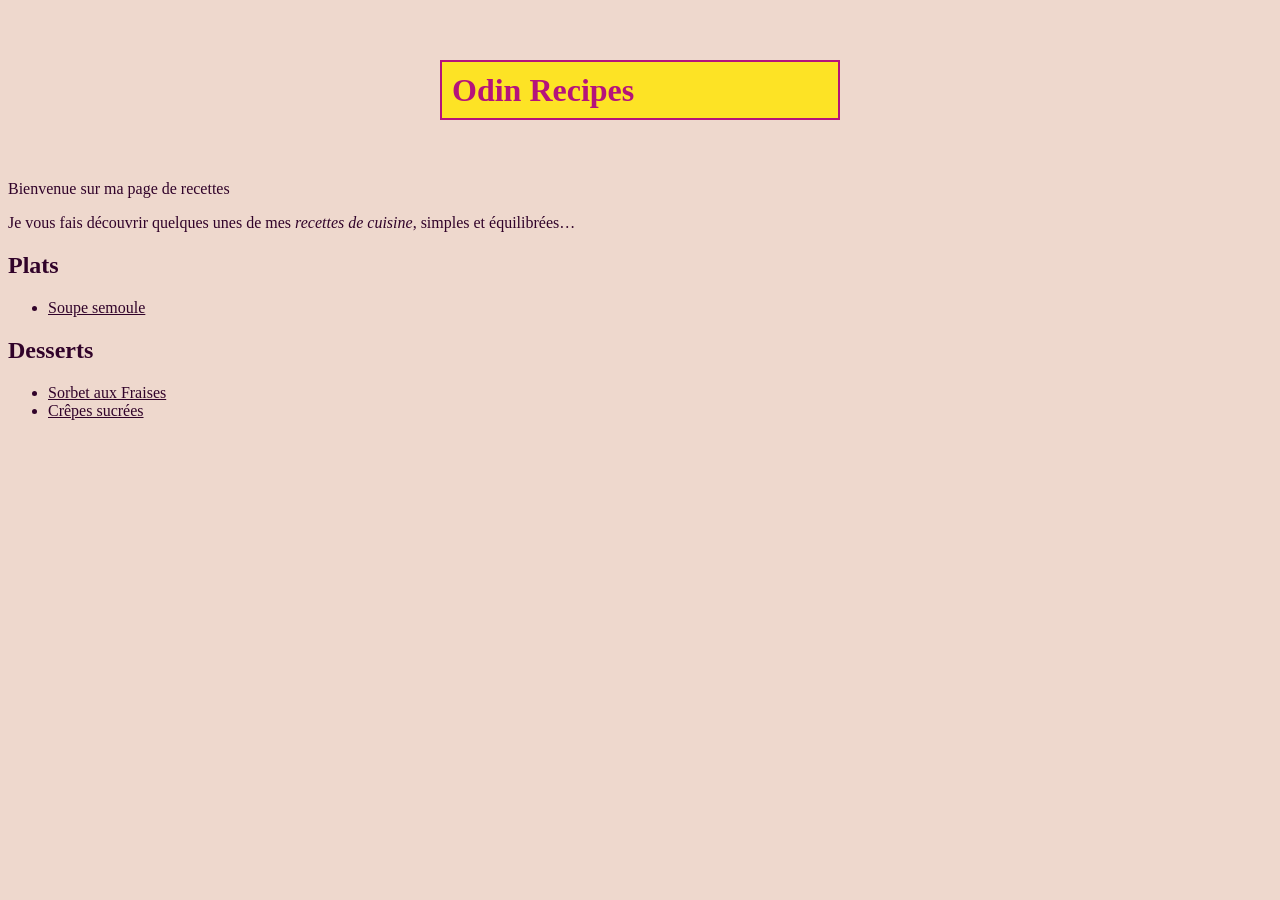
<file: index.html>
<!DOCTYPE html>
<html lang="fr">
<head>
    <meta charset="UTF-8">
    <meta name="viewport" content="width=device-width, initial-scale=1.0">
    <link rel="stylesheet" href="./styles.css">
    <title>Mes recettes délicieuses</title>
</head>
<body>
    
<h1 id="titre">Odin Recipes</h1>
    <p>Bienvenue sur ma page de recettes</p>
    <p>Je vous fais découvrir quelques unes de mes <em>recettes de cuisine</em>, simples et équilibrées…</p>
        <h2>Plats</h2>
            <ul>
                <li><a href="./recipes/soupe_semoule.html">Soupe semoule</a></li>
            </ul>
        <h2>Desserts</h2>
            <ul>
                <li><a href="./recipes/glace_fraises.html">Sorbet aux
                    Fraises</a></li>
		<li><a href="recipes/crepes.html">Crêpes sucrées</a></li>
            </ul>
</body>
</html>
</file>
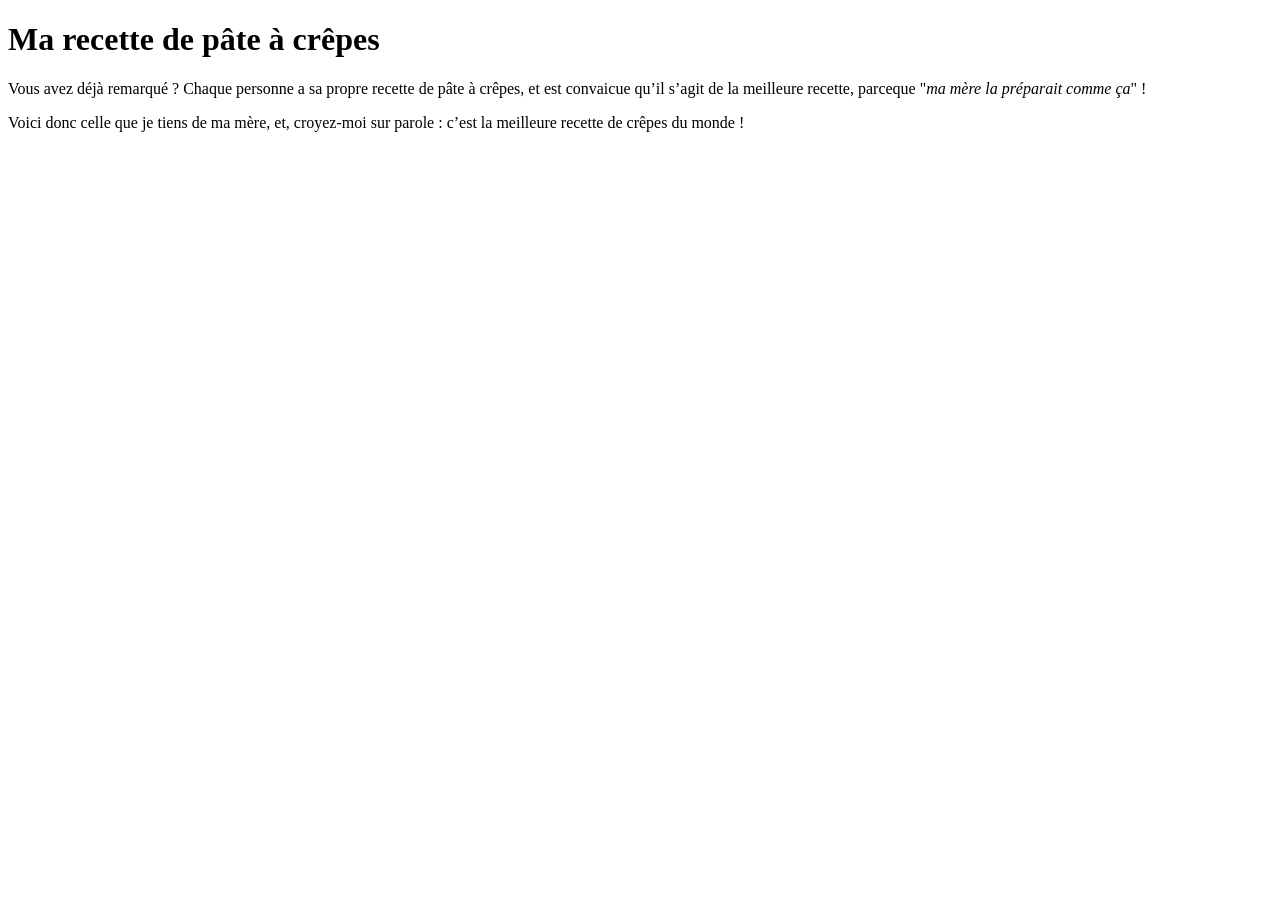
<file: recipes/crepes.html>
<!DOCTYPE html>
	<html lang="fr">
	    <head>
		<meta charset="utf-8">
		<meta name="viewport" content="width=device-width, initial-scale=1">
		<title>Pâte à crêpes</title>
		</head>
		<body>
		  <h1>Ma recette de pâte à crêpes</h1>
		  <p>Vous avez déjà remarqué ? Chaque personne a sa
		  propre recette de pâte à crêpes, et est convaicue
		  qu’il s’agit de la meilleure recette, parceque "<em>ma
		    mère la préparait comme ça</em>" !</p>
		  <p>Voici donc celle que je tiens de ma mère, et,
		  croyez-moi sur parole : c’est la meilleure recette
		  de crêpes du monde !</p>
		    </body>
		    </html>
</file>
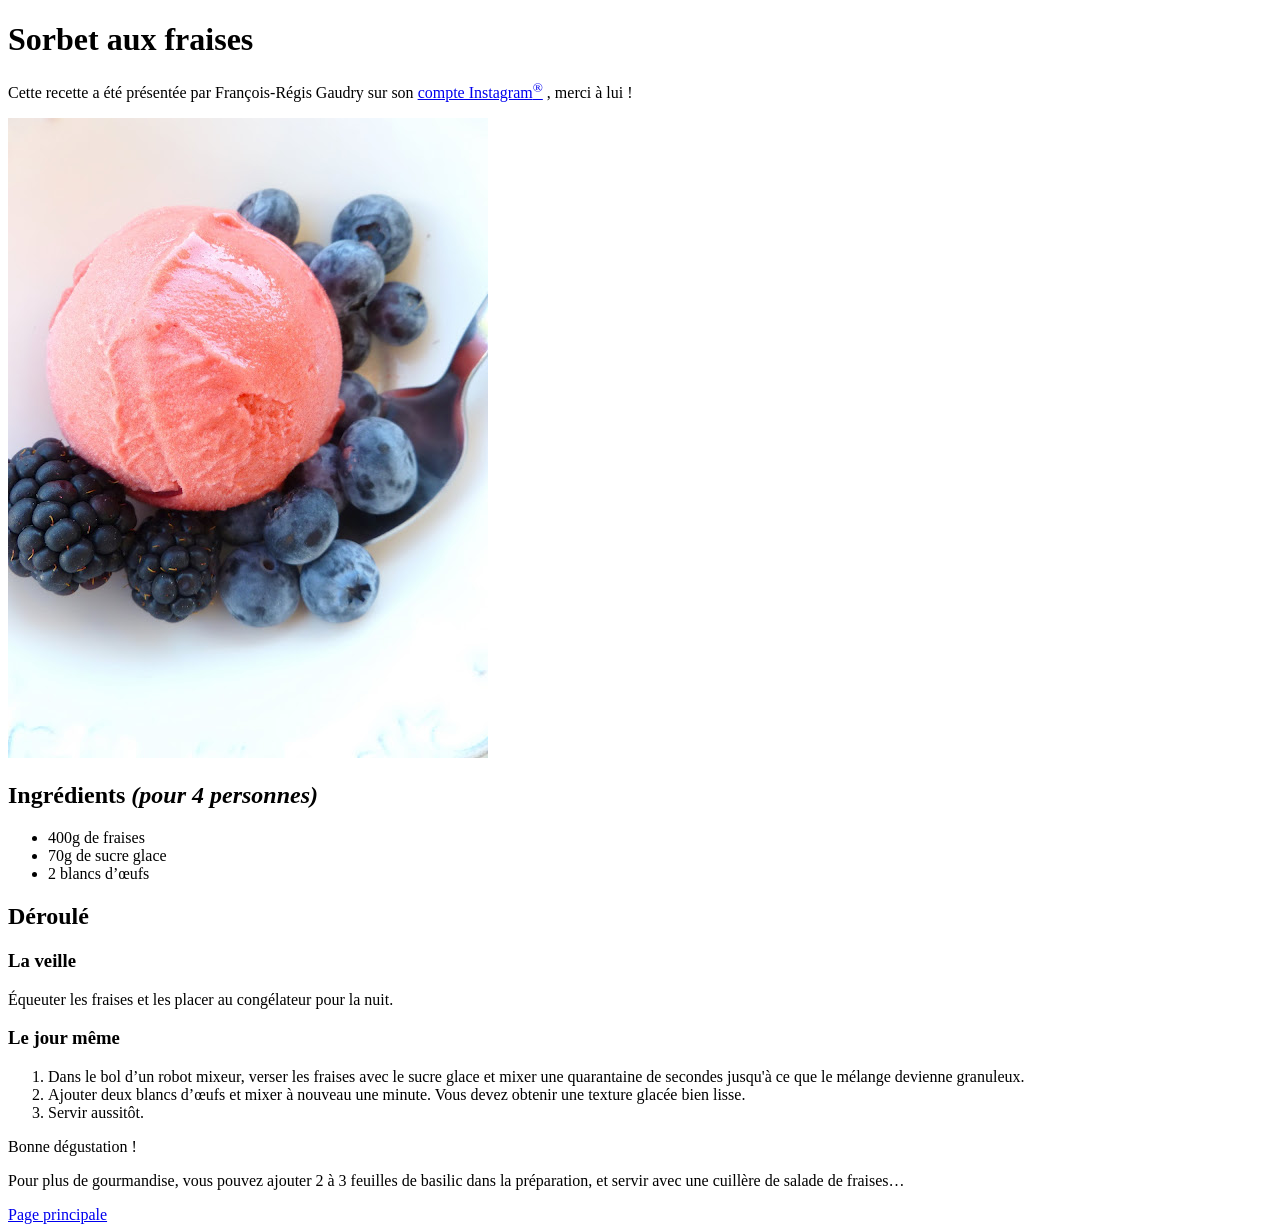
<file: recipes/glace_fraises.html>
<!DOCTYPE html>
<html lang="fr">
<head>
    <meta charset="UTF-8">
    <meta name="viewport" content="width=device-width, initial-scale=1.0">
    <title>Glace à la fraise</title>
    
</head>
<body>
 <h1>Sorbet aux fraises</h1>
    <p>Cette recette a été présentée par François-Régis Gaudry sur son <a href="https://www.instagram.com/reel/DZwUWnQgVmG/?igsh=MXBscmNmczl5Z3VwMg%3D%3D" target="_blank" rel="noreferrer">compte Instagram<sup>&reg</sup></a> , merci à lui !</p>
        <p><img src="../pictures/fraises.jpg" alt="Une boule de glace aux fraises avec une cuillère" height="640" width="480"></p>  
        <h2>Ingrédients <em>(pour 4 personnes)</em></h2>
            <ul>
                <li>400g de fraises</li>
                <li>70g de sucre glace</li>
                <li>2 blancs d’œufs</li>
            </ul>
        <h2>Déroulé</h2>
            <h3>La veille</h3>
                <p>Équeuter les fraises et les placer au congélateur pour la nuit.</p>
            <h3>Le jour même</h3>
                <ol>
                    <li>Dans le bol d’un robot mixeur, verser les fraises avec le sucre glace et mixer une quarantaine de secondes jusqu'à ce que le mélange devienne granuleux.</li>
                    <li>Ajouter deux blancs d’œufs et mixer à nouveau une minute. Vous devez obtenir une texture glacée bien lisse.</li>
                    <li>Servir aussitôt.</li>
                </ol>
                <p>Bonne dégustation !</p>
                <p>Pour plus de gourmandise, vous pouvez ajouter 2 à 3 feuilles de basilic dans la préparation, et servir avec une cuillère de salade de fraises…</p>
                <p></p>
            <a href="../index.html" target="_parent">Page principale</a>
            
</body>
</html>
</file>
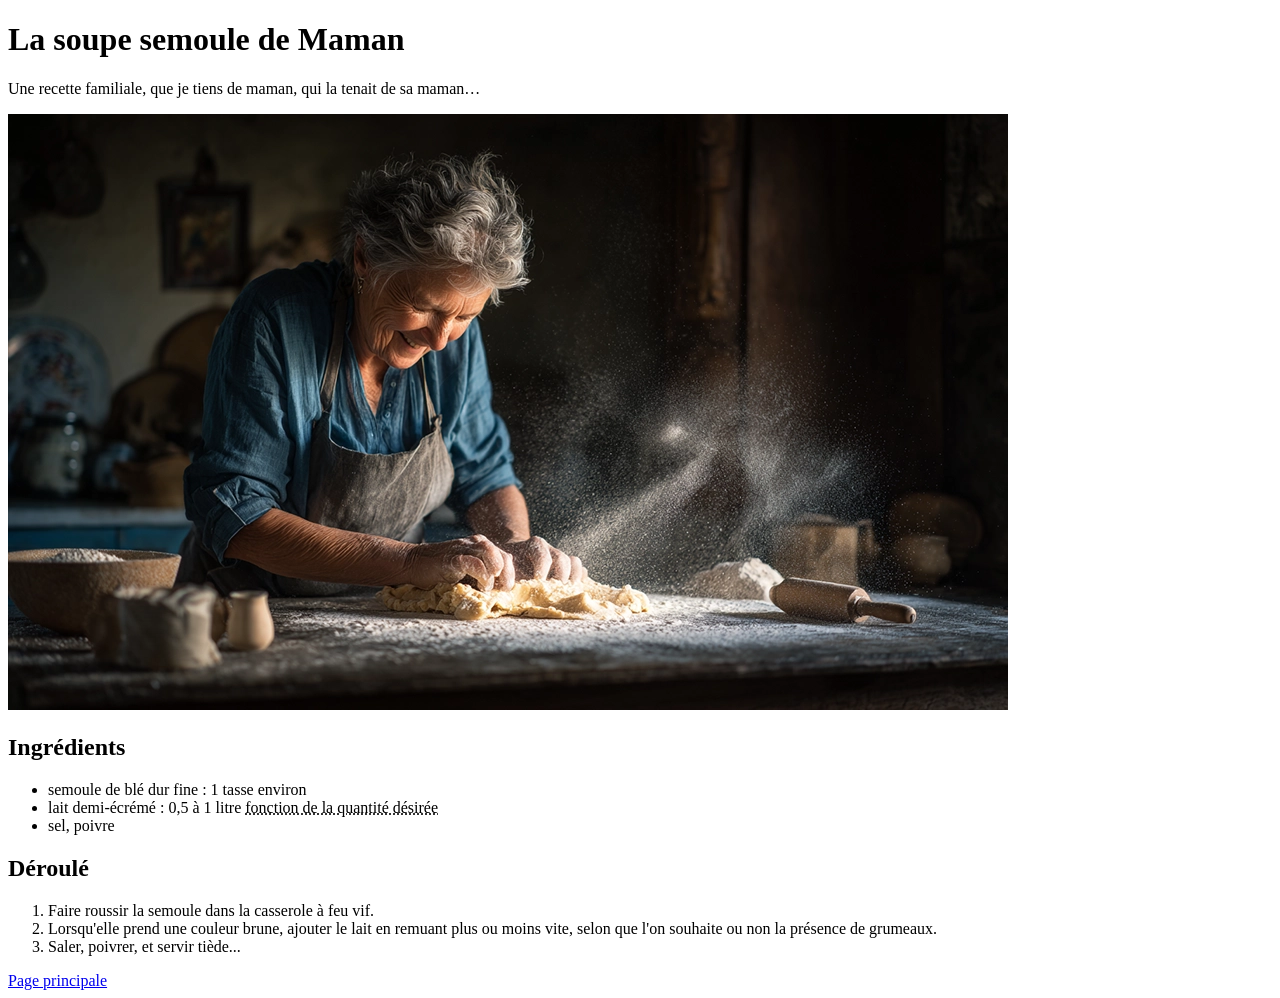
<file: recipes/soupe_semoule.html>
<!DOCTYPE html>
<html lang="fr">
<head>
    <meta charset="UTF-8">
    <meta name="viewport" content="width=device-width, initial-scale=1.0">
    <title>Soupe semoule</title>
</head>
<body>
    <h1>La soupe semoule de Maman</h1>
    <p>Une recette familiale, que je tiens de maman, qui la tenait de sa maman…</p>
    <img src="../pictures/grand-mere_cuisine-3195884672.webp" alt="Une grand-mère en train de préparer à manger sur une table couverte de légumes et d’outils de cuisine" width="1000" height="596" >
        <h2>Ingrédients</h2>
            <ul>
                <li>semoule de blé dur fine : 1 tasse environ</li>
                <li>lait demi-écrémé : 0,5 à 1 litre <abbr title="On voit ici la précision des recettes familiales !" >fonction de la quantité désirée</abbr></li>
                <li>sel, poivre</li>
            </ul>
        <h2>Déroulé</h2>
            <ol>
                <li>Faire roussir la semoule dans la casserole à feu vif.</li>
                <li>Lorsqu'elle prend une couleur brune, ajouter le lait en remuant plus ou moins vite, selon que l'on souhaite ou non la présence de grumeaux.</li>
                <li>Saler, poivrer, et servir tiède...</li>
            </ol>
            
        <a href="../index.html" target="_parent">Page principale</a>
</body>
</html>
</file>
<file: styles.css>
/* styles.css */

* {
    color: #31032a;
    background-color: #eed8cd;
    box-sizing: border-box;
/*    outline: 2px solid green; */
}

#titre {
    color: #b5137b;
    background-color: #fde325;
    padding: 10px;
    border: 2px solid #b5137b;
    margin: 60px auto;
    width: 400px;
    height: 60px;
    
}
</file>
